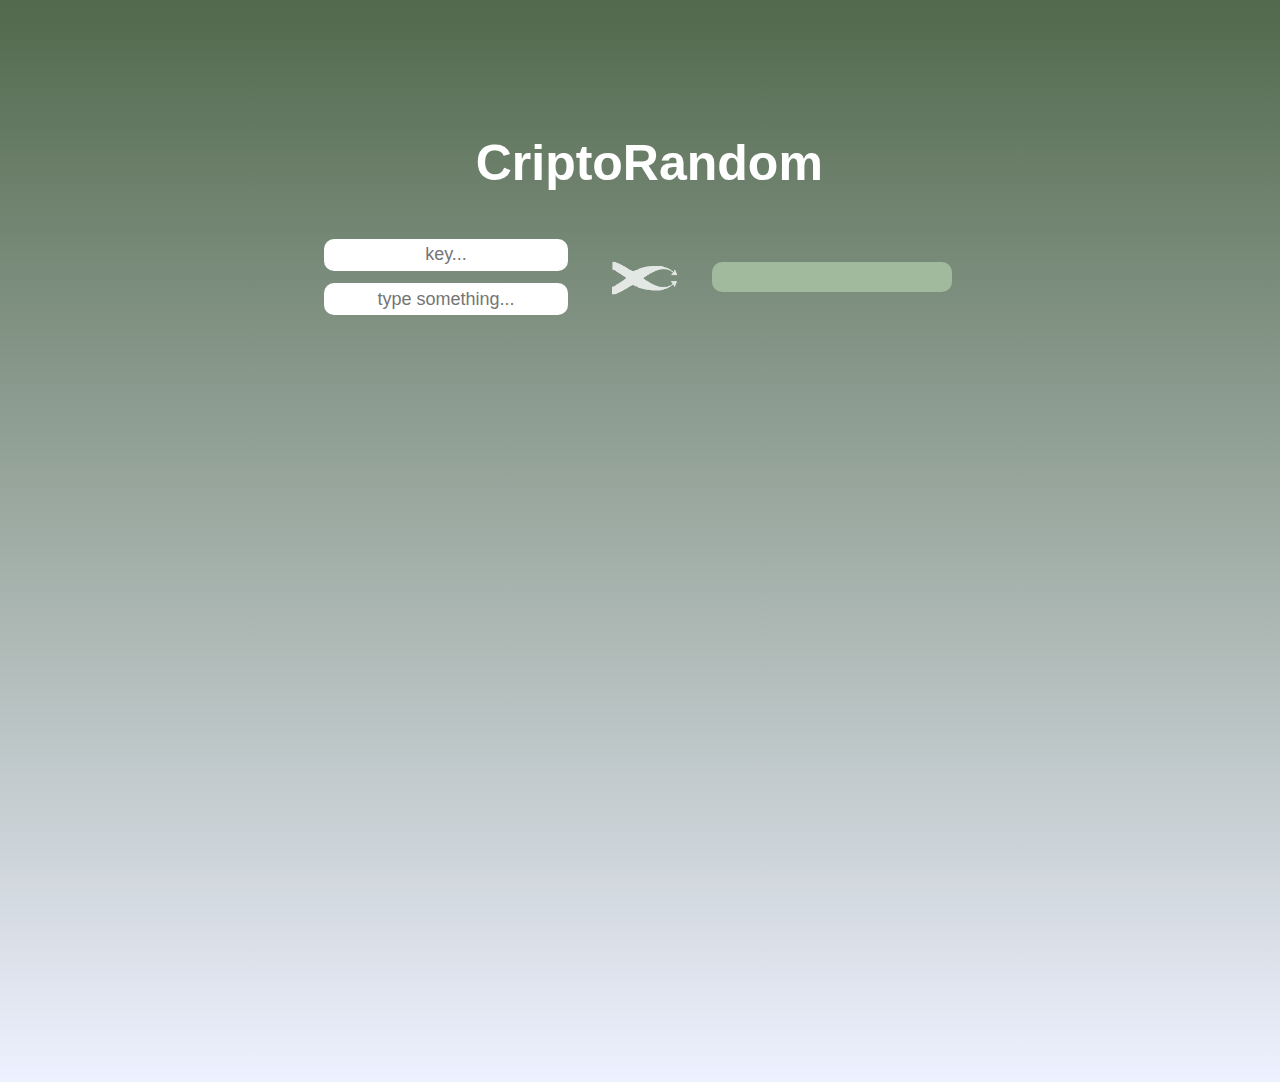
<file: index.html>
<!DOCTYPE html>
<html lang="pt-br">
<head>
    <meta charset="UTF-8">
    <meta http-equiv="X-UA-Compatible" content="IE=edge">
    <meta name="viewport" content="width=device-width, initial-scale=1.0">
    <title>CriptoRandom</title>
    <link href="css/aula.css" rel="stylesheet">
</head>

<body>
    <h1 id="titulo">CriptoRandom</h1>
    <img src="img/encode_icon.png" alt="Logo" id="icon">
    <input type="button" id="encode" value=""/>
    <input type="text" id="key" placeholder="key..."/>
    <br/><input type="text" id="texto" placeholder="type something..."/>
    <script src="js/aula.js"></script>
</body>
</html>
</file>
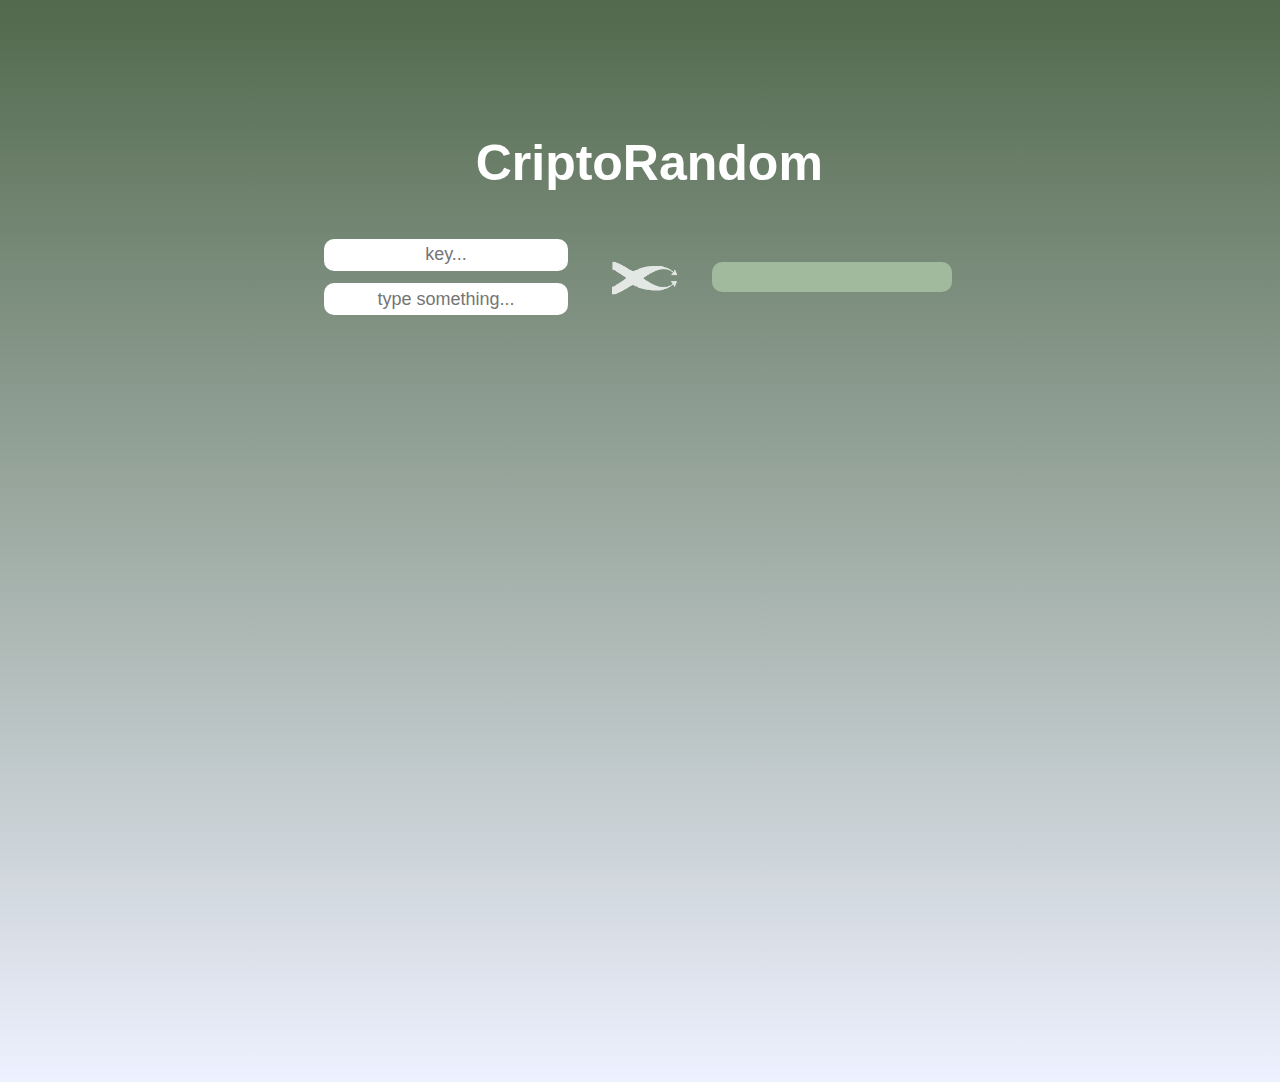
<file: Cripto.html>
<!DOCTYPE html>
<html lang="pt-br">
<head>
    <meta charset="UTF-8">
    <meta http-equiv="X-UA-Compatible" content="IE=edge">
    <meta name="viewport" content="width=device-width, initial-scale=1.0">
    <title>CriptoRandom</title>
    <link href="css/aula.css" rel="stylesheet">
</head>

<body>
    <h1 id="titulo">CriptoRandom</h1>
    <img src="img/encode_icon.png" alt="Logo" id="icon">
    <input type="button" id="encode" value=""/>
    <input type="text" id="key" placeholder="key..."/>
    <br/><input type="text" id="texto" placeholder="type something..."/>
    <script src="js/aula.js"></script>
</body>
</html>
</file>
<file: css/aula.css>
* {
    overflow: hidden;
}
body {
    background-image: linear-gradient(to bottom, #52694d, #eef1ff);
}
input {
    margin-left: 25%;
    margin-top: 1%;
    height: 30px;
    width: 240px;
    border-radius: 10px;
    border: transparent;
    text-align: center;
    font: consolas;
    font-size: 18px;
    border-block-end-color: transparent;
}
#encode {
    position: absolute;
    margin-left: 55%;
    margin-top: 2.8%;
    background-color: #a1b99c;
}
#texto {
    margin-bottom: 60%;
}
#icon {
    position: absolute;
    width: 90px;
    height: 75px;
    margin-left: 46%;
    margin-top: 1%;
    opacity: 80%;
}
h1 {
    margin-left: 37%;
    margin-top: 10%;
    font-size: 50px;
    color: #fff;
    font-family: arial;
}
</file>
